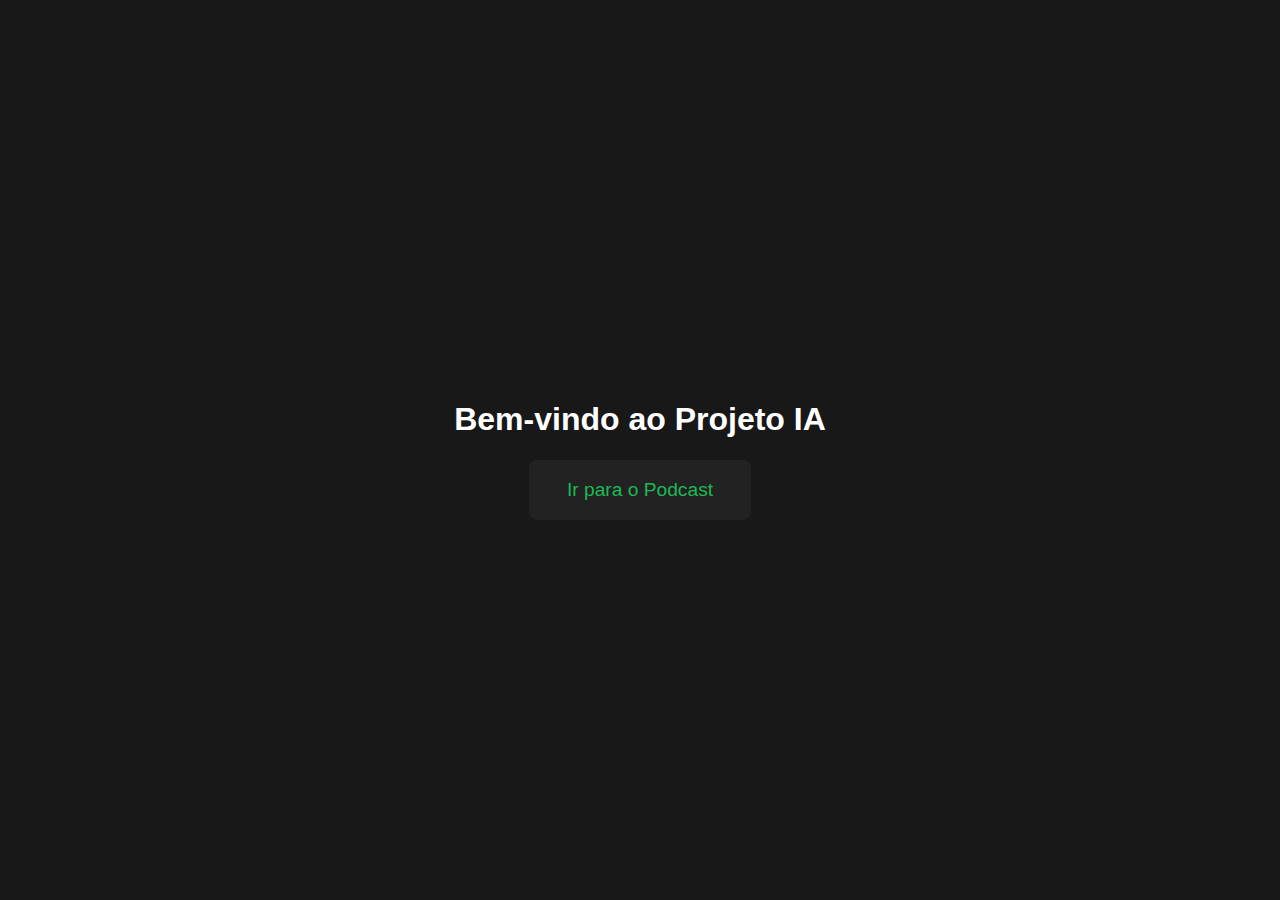
<file: index.html>
<!DOCTYPE html>
<html lang="pt-BR">
<head>
  <meta charset="UTF-8">
  <meta name="viewport" content="width=device-width, initial-scale=1.0">
  <title>Bem-vindo ao Projeto</title>
  <style>
    body {
      font-family: Arial, sans-serif;
      background: #181818;
      color: #fff;
      display: flex;
      flex-direction: column;
      align-items: center;
      justify-content: center;
      height: 100vh;
      margin: 0;
    }
    a {
      color: #1db954;
      background: #222;
      padding: 1em 2em;
      border-radius: 8px;
      text-decoration: none;
      font-size: 1.2em;
      transition: background 0.2s;
    }
    a:hover {
      background: #1db954;
      color: #181818;
    }
  </style>
</head>
<body>
  <h1>Bem-vindo ao Projeto IA</h1>
  <a href="podcast/index.html">Ir para o Podcast</a>
</body>
</html>
</file>
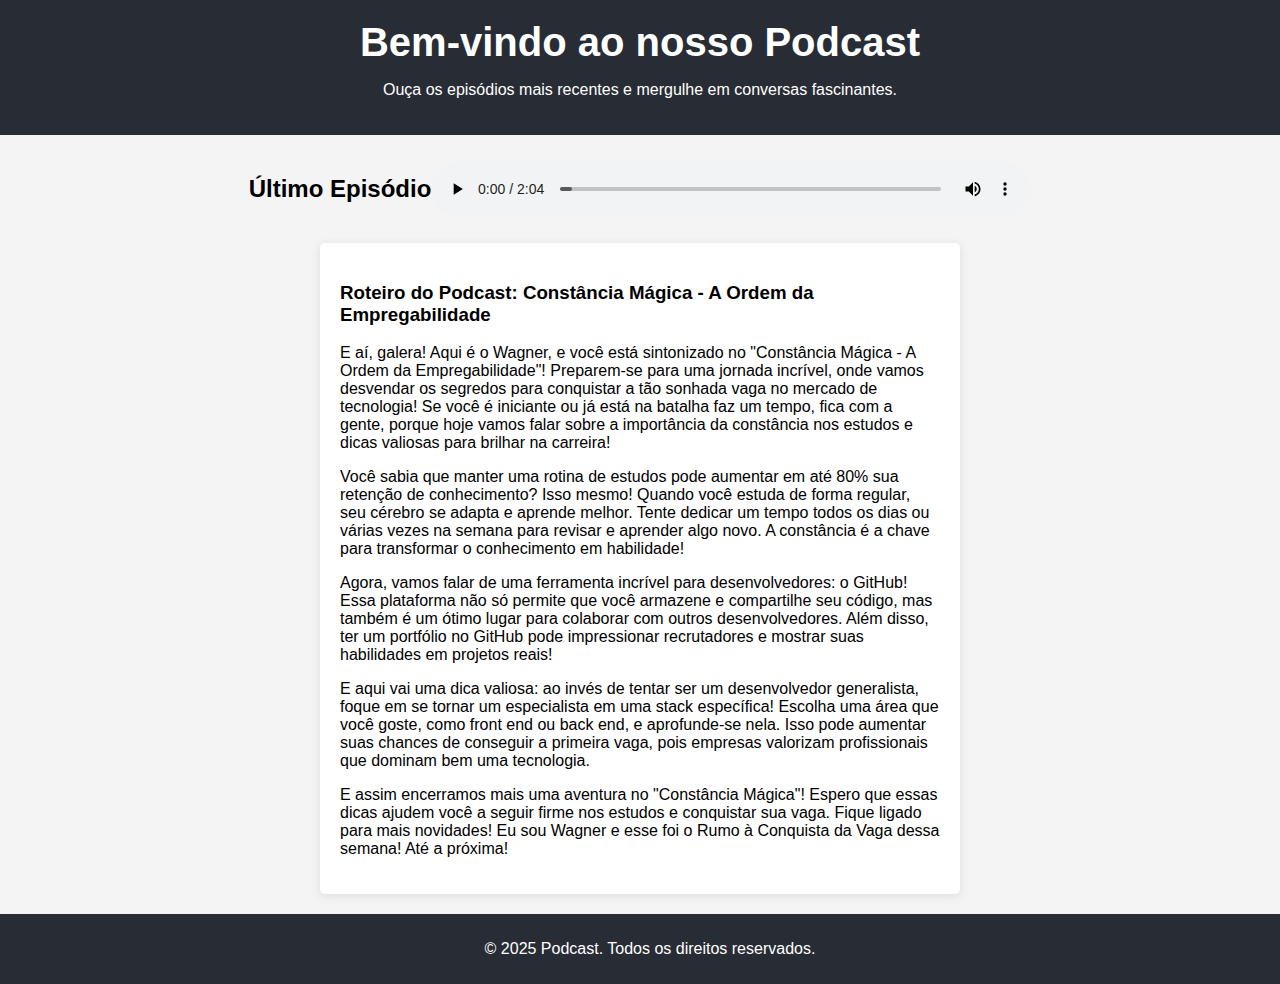
<file: podcast/index.html>
<!DOCTYPE html>
<html lang="pt-BR">
<head>
    <meta charset="UTF-8">
    <meta name="viewport" content="width=device-width, initial-scale=1.0">
    <link rel="stylesheet" href="./style.css">
    <title>Podcast</title>
</head>
<body>
    <header>
        <h1>Bem-vindo ao nosso Podcast</h1>
        <p>Ouça os episódios mais recentes e mergulhe em conversas fascinantes.</p>
    </header>
    <main>
        <section class="audio-player">
            <h2>Último Episódio</h2>
            <audio controls autoplay>
                <source src="output/podcast-por-ia.mp3" type="audio/mpeg">
                Seu navegador não suporta o elemento de áudio.
            </audio>
        </section>
        <section class="episode-details">
            <h3>Roteiro do Podcast: Constância Mágica - A Ordem da Empregabilidade</h3>
            <p>E aí, galera! Aqui é o Wagner, e você está sintonizado no "Constância Mágica - A Ordem da Empregabilidade"! Preparem-se para uma jornada incrível, onde vamos desvendar os segredos para conquistar a tão sonhada vaga no mercado de tecnologia! Se você é iniciante ou já está na batalha faz um tempo, fica com a gente, porque hoje vamos falar sobre a importância da constância nos estudos e dicas valiosas para brilhar na carreira!</p>
<p>
Você sabia que manter uma rotina de estudos pode aumentar em até 80% sua retenção de conhecimento? Isso mesmo! Quando você estuda de forma regular, seu cérebro se adapta e aprende melhor. Tente dedicar um tempo todos os dias ou várias vezes na semana para revisar e aprender algo novo. A constância é a chave para transformar o conhecimento em habilidade!</p>

<p>Agora, vamos falar de uma ferramenta incrível para desenvolvedores: o GitHub! Essa plataforma não só permite que você armazene e compartilhe seu código, mas também é um ótimo lugar para colaborar com outros desenvolvedores. Além disso, ter um portfólio no GitHub pode impressionar recrutadores e mostrar suas habilidades em projetos reais!</p>

<p>E aqui vai uma dica valiosa: ao invés de tentar ser um desenvolvedor generalista, foque em se tornar um especialista em uma stack específica! Escolha uma área que você goste, como front end ou back end, e aprofunde-se nela. Isso pode aumentar suas chances de conseguir a primeira vaga, pois empresas valorizam profissionais que dominam bem uma tecnologia.</p>

<p>E assim encerramos mais uma aventura no "Constância Mágica"! Espero que essas dicas ajudem você a seguir firme nos estudos e conquistar sua vaga. Fique ligado para mais novidades! Eu sou Wagner e esse foi o Rumo à Conquista da Vaga dessa semana! Até a próxima!</p>
        </section>
    </main>
    <footer>
        <p>&copy; 2025 Podcast. Todos os direitos reservados.</p>
    </footer>
</body>
</html>
</file>
<file: podcast/style.css>
body {
    font-family: 'Arial', sans-serif;
    background-color: #f4f4f4;
    margin: 0;
    padding: 0;
}

header {
    background-color: #282c34;
    color: white;
    padding: 20px;
    text-align: center;
}

h1 {
    margin: 0;
    font-size: 2.5em;
}

.audio-player {
    display: flex;
    justify-content: center;
    align-items: center;
    margin: 20px 0;
}

audio {
    width: 100%;
    max-width: 600px;
    border-radius: 5px;
    outline: none;
}

.episode-details {
    background-color: white;
    padding: 20px;
    border-radius: 5px;
    box-shadow: 0 2px 10px rgba(0, 0, 0, 0.1);
    margin: 20px auto;
    max-width: 600px;
}

.episode-title {
    font-size: 1.8em;
    margin: 0;
}

.episode-description {
    font-size: 1em;
    color: #555;
}

footer {
    text-align: center;
    padding: 10px;
    background-color: #282c34;
    color: white;
    position: relative;
    bottom: 0;
    width: 100%;
}
</file>
